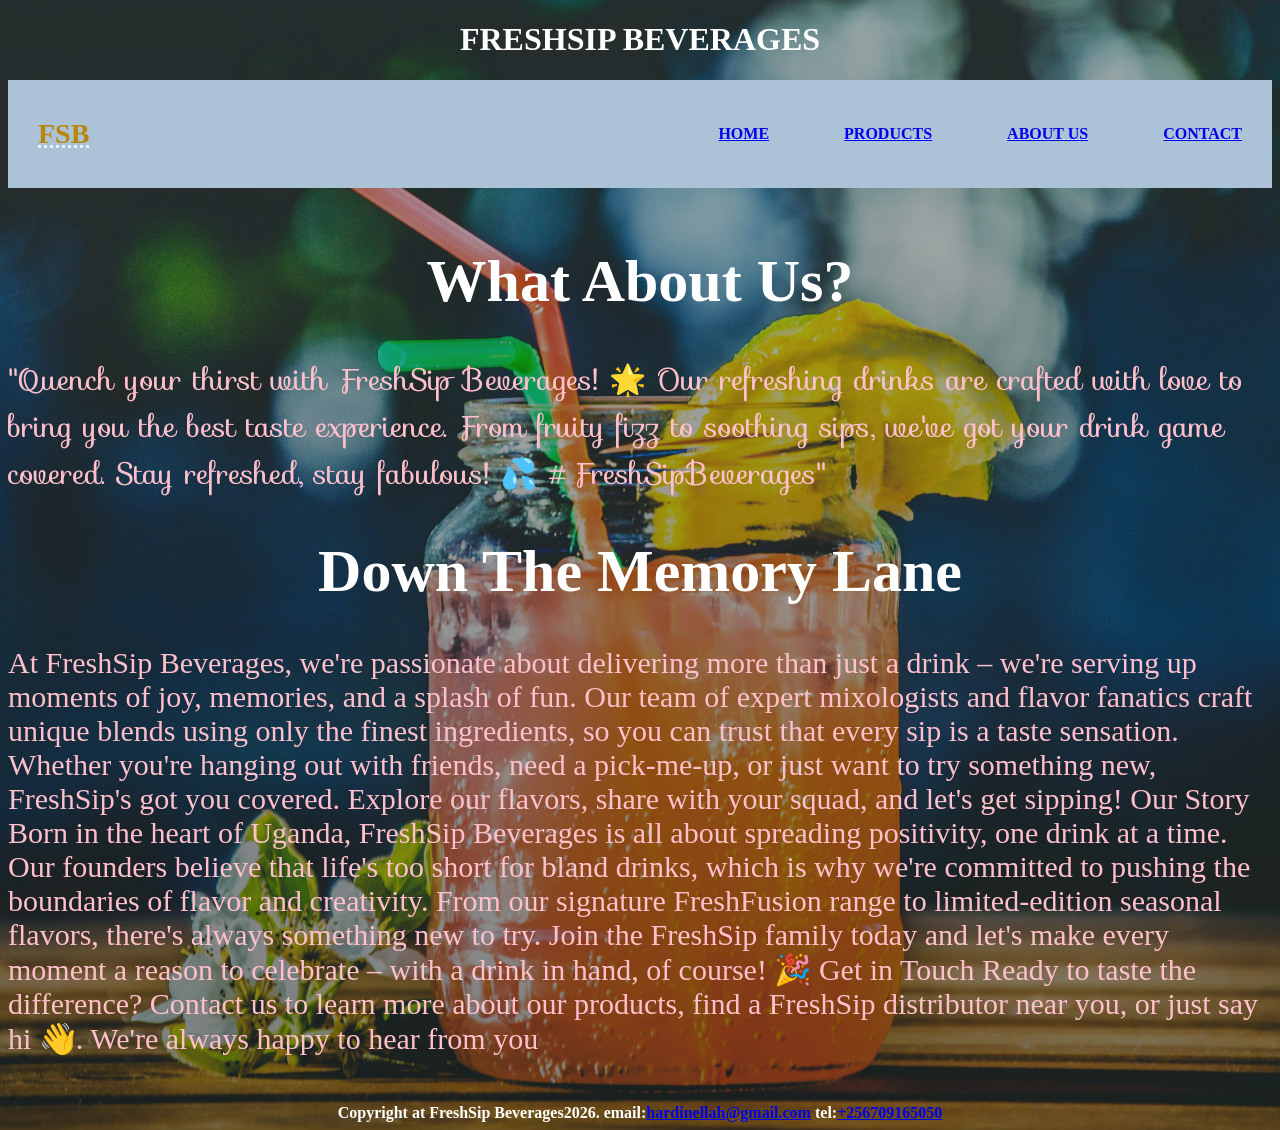
<file: index.html>
<!doctype html>
<html lang="en">
  <head>
    <meta charset="UTF-8" />
    <meta name="viewport" content="width=device-width, initial-scale=1.0" />
    <title>FRESHSIP BEVERAGES</title>
    <link
      rel="stylesheet"
      href="https://fonts.googleapis.com/css?family=Sofia"
    />
    <link rel="stylesheet" href="style.css" />
  </head>
  <body>
    <h1>FRESHSIP BEVERAGES</h1>
    <header>
      <div class="main">
        <div class="navigation">
          <div class="icon">
            <h2 class="logo">FSB</h2>
          </div>
          <div class="menu">
            <ul>
              <li><a href="#">Home</a></li>
              <li><a href="Products.html">Products</a></li>
              <li><a href="about.html">About Us</a></li>
              <li><a href="contact.html">Contact</a></li>
            </ul>
          </div>
        </div>
      </div>
    </header>
    <br />
    <main>
      <h1>What About Us?</h1>
      <p class="special">
        "Quench your thirst with FreshSip Beverages! 🌟 Our refreshing drinks
        are crafted with love to bring you the best taste experience. From
        fruity fizz to soothing sips, we've got your drink game covered. Stay
        refreshed, stay fabulous! 💦 #FreshSipBeverages"
      </p>
      <h1>Down The Memory Lane</h1>
      <p>
        At FreshSip Beverages, we're passionate about delivering more than just
        a drink – we're serving up moments of joy, memories, and a splash of
        fun. Our team of expert mixologists and flavor fanatics craft unique
        blends using only the finest ingredients, so you can trust that every
        sip is a taste sensation. Whether you're hanging out with friends, need
        a pick-me-up, or just want to try something new, FreshSip's got you
        covered. Explore our flavors, share with your squad, and let's get
        sipping! Our Story Born in the heart of Uganda, FreshSip Beverages is
        all about spreading positivity, one drink at a time. Our founders
        believe that life's too short for bland drinks, which is why we're
        committed to pushing the boundaries of flavor and creativity. From our
        signature FreshFusion range to limited-edition seasonal flavors, there's
        always something new to try. Join the FreshSip family today and let's
        make every moment a reason to celebrate – with a drink in hand, of
        course! 🎉 Get in Touch Ready to taste the difference? Contact us to
        learn more about our products, find a FreshSip distributor near you, or
        just say hi 👋. We're always happy to hear from you
      </p>
    </main>
    <br />
    <footer>
      Copyright at FreshSip Beverages2026. email:<a
        href="https://mail.google.com/mail/u/0/#inbox/FMfcgzQfBkSFZLfzzWZSmDqLSlwgKTld?compose=new"
        >hardinellah@gmail.com</a
      >
      tel:<a href="+256709165050">+256709165050</a>
    </footer>
  </body>
</html>
</file>
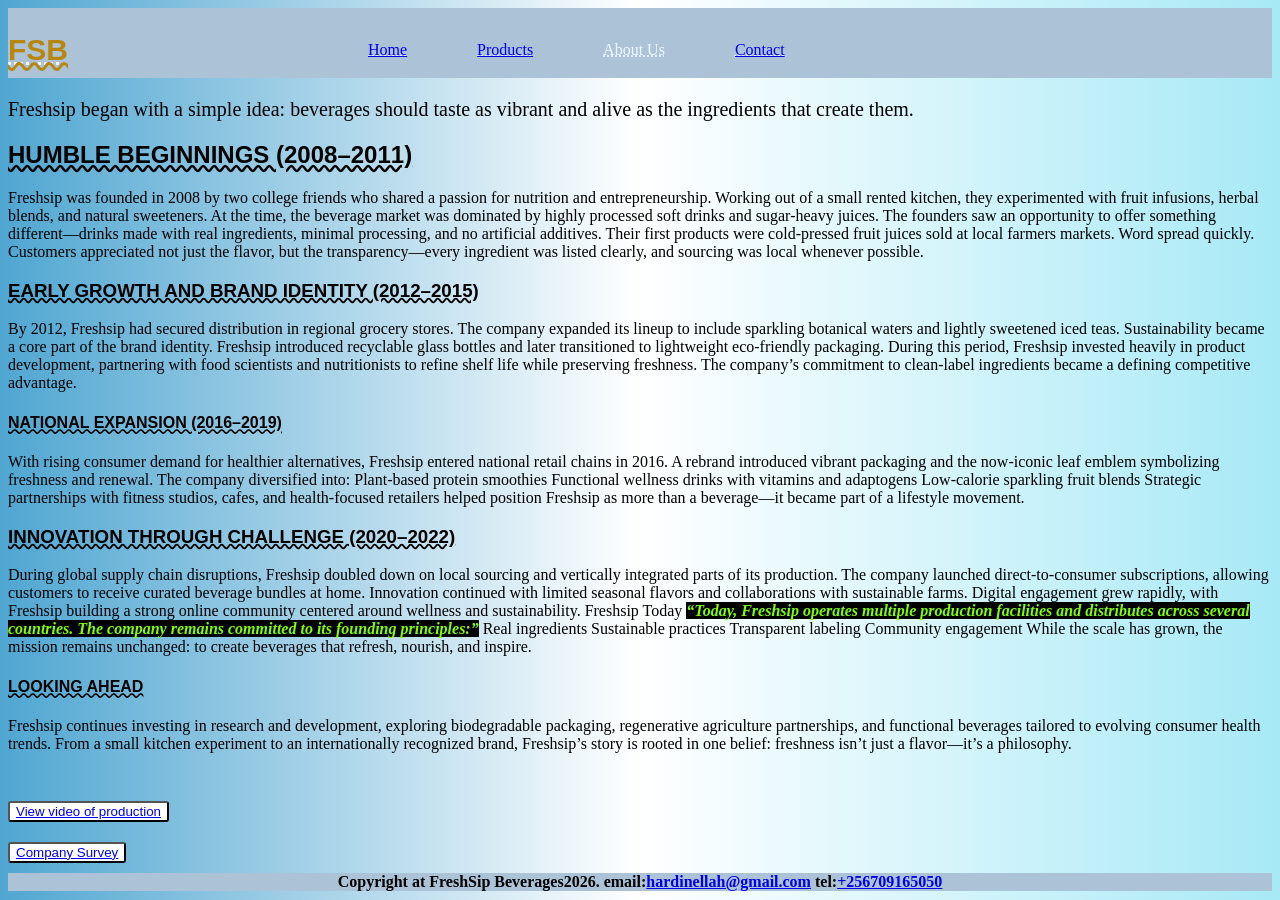
<file: about.html>
<!doctype html>
<html lang="en">
  <head>
    <meta charset="UTF-8" />
    <meta name="viewport" content="width=device-width, initial-scale=1.0" />
    <title>FRESHSIP BEVERAGES</title>
    <link rel="stylesheet" href="style1.css">
  </head>
  <body>
     <header>
           <div class="main">
        <div class="navigation">
          <div class="icon">
            <h2 class="logo">FSB</h2>
          </div>
          <div class="menu">
            <ul>
              <li><a href="index.html">Home</a></li>
              <li><a href="Products.html">Products</a></li>
              <li>About Us</li>
              <li><a href="contact.html">Contact</a></li>
            </ul>
          </div> 
        </div>
      </div>
      </header>
    <div>
      <p>
Freshsip began with a simple idea: beverages should taste as vibrant and alive as the ingredients that create them.

<h2>Humble Beginnings (2008–2011)</h2>

Freshsip was founded in 2008 by two college friends who shared a passion for nutrition and entrepreneurship. Working out of a small rented kitchen, they experimented with fruit infusions, herbal blends, and natural sweeteners. At the time, the beverage market was dominated by highly processed soft drinks and sugar-heavy juices. The founders saw an opportunity to offer something different—drinks made with real ingredients, minimal processing, and no artificial additives.

Their first products were cold-pressed fruit juices sold at local farmers markets. Word spread quickly. Customers appreciated not just the flavor, but the transparency—every ingredient was listed clearly, and sourcing was local whenever possible.

<h3>Early Growth and Brand Identity (2012–2015)</h3>

By 2012, Freshsip had secured distribution in regional grocery stores. The company expanded its lineup to include sparkling botanical waters and lightly sweetened iced teas. Sustainability became a core part of the brand identity. Freshsip introduced recyclable glass bottles and later transitioned to lightweight eco-friendly packaging.

During this period, Freshsip invested heavily in product development, partnering with food scientists and nutritionists to refine shelf life while preserving freshness. The company’s commitment to clean-label ingredients became a defining competitive advantage.

<h4>National Expansion (2016–2019)</h4>

With rising consumer demand for healthier alternatives, Freshsip entered national retail chains in 2016. A rebrand introduced vibrant packaging and the now-iconic leaf emblem symbolizing freshness and renewal.

The company diversified into:

Plant-based protein smoothies

Functional wellness drinks with vitamins and adaptogens

Low-calorie sparkling fruit blends

Strategic partnerships with fitness studios, cafes, and health-focused retailers helped position Freshsip as more than a beverage—it became part of a lifestyle movement.

<h3>Innovation Through Challenge (2020–2022)</h3>

During global supply chain disruptions, Freshsip doubled down on local sourcing and vertically integrated parts of its production. The company launched direct-to-consumer subscriptions, allowing customers to receive curated beverage bundles at home.

Innovation continued with limited seasonal flavors and collaborations with sustainable farms. Digital engagement grew rapidly, with Freshsip building a strong online community centered around wellness and sustainability.

Freshsip Today

<q title="Founder" class="quote">Today, Freshsip operates multiple production facilities and distributes across several countries. The company remains committed to its founding principles:</q>

Real ingredients

Sustainable practices

Transparent labeling

Community engagement

While the scale has grown, the mission remains unchanged: to create beverages that refresh, nourish, and inspire.

<h4>Looking Ahead</h4>

Freshsip continues investing in research and development, exploring biodegradable packaging, regenerative agriculture partnerships, and functional beverages tailored to evolving consumer health trends.

From a small kitchen experiment to an internationally recognized brand, Freshsip’s story is rooted in one belief: freshness isn’t just a flavor—it’s a philosophy.</p>
      
    </div>
    <br>
    <div>
        <button><a href="orange juice factory(360P).mp4">View video of production</a></button>
        <br>
        <button><a href="survey.html">Company Survey</a></button>
    </div>
      <footer>
        Copyright at FreshSip Beverages2026.
         email:<a href="https://mail.google.com/mail/u/0/#inbox/FMfcgzQfBkSFZLfzzWZSmDqLSlwgKTld?compose=new">hardinellah@gmail.com</a>
        tel:<a href="+256709165050">+256709165050</a>
    </footer>
  </body>
</html>
</file>
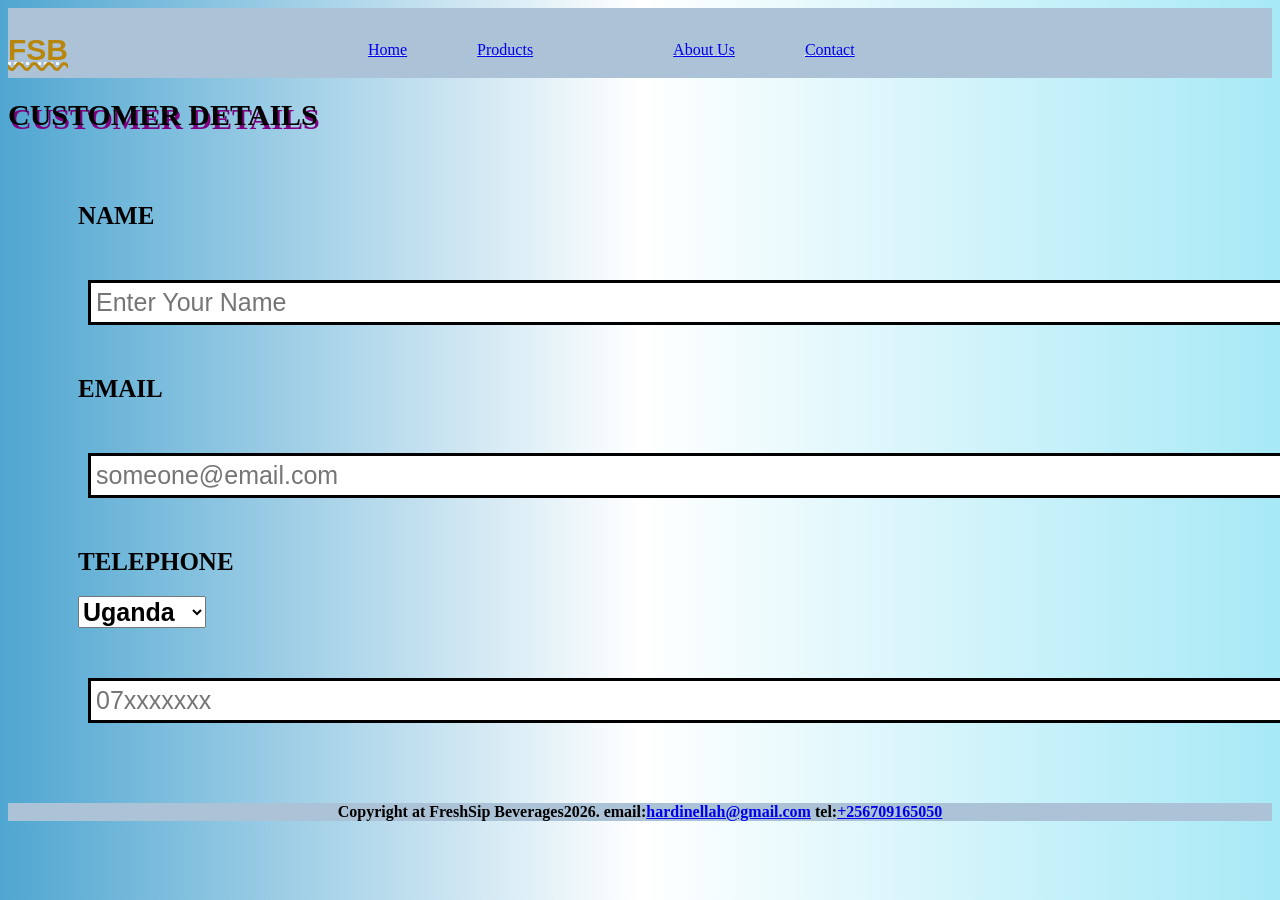
<file: contact.html>
<!doctype html>
<html lang="en">
  <head>
    <meta charset="UTF-8" />
    <meta name="viewport" content="width=device-width, initial-scale=1.0" />
    <title>FRESHSIP BEVERAGES</title>
    <link rel="stylesheet" href="style1.css" />
  </head>
  <body>
       <header>
           <div class="main">
           <div class="navigation">
           <div class="icon">
            <h2 class="logo">FSB</h2>
          </div>
          <div class="menu">
            <ul>
              <li><a href="index.html">Home</a></li>
              <li><a href="Products.html">Products</a></li>
              <li></li><a href="about.html">About Us</a></li>
              <li><a href="#">Contact</a></li>
            </ul>
           </div> 
          </div>
         </div>
    </header>
    <h1>CUSTOMER DETAILS</h1>
    <div>
      <form>
        <label for="name">NAME</label>
        <input id="name" type="text" placeholder="Enter Your Name" required />
        <label for="email">EMAIL</label>
        <input
          id="email"
          type="email"
          placeholder="someone@email.com"
          required
        />
        <label for="telephone">TELEPHONE</label>
        <select id="country-code required">
          <option value="+256">Uganda</option>
          <option value="+255">Tanzania</option>
          <option value="+254">Kenya</option>
        </select>
        <input
          id="telephone"
          type="tel"
          maxlength="10"
          pattern="[0-9]{10}"
          placeholder="07xxxxxxx"
          required
        />
      </form>
    </div>
    <footer>
        Copyright at FreshSip Beverages2026.
        email:<a href="https://mail.google.com/mail/u/0/#inbox/FMfcgzQfBkSFZLfzzWZSmDqLSlwgKTld?compose=new">hardinellah@gmail.com</a>
        tel:<a href="+256709165050">+256709165050</a>
    </footer>
  </body>
</html>
</file>
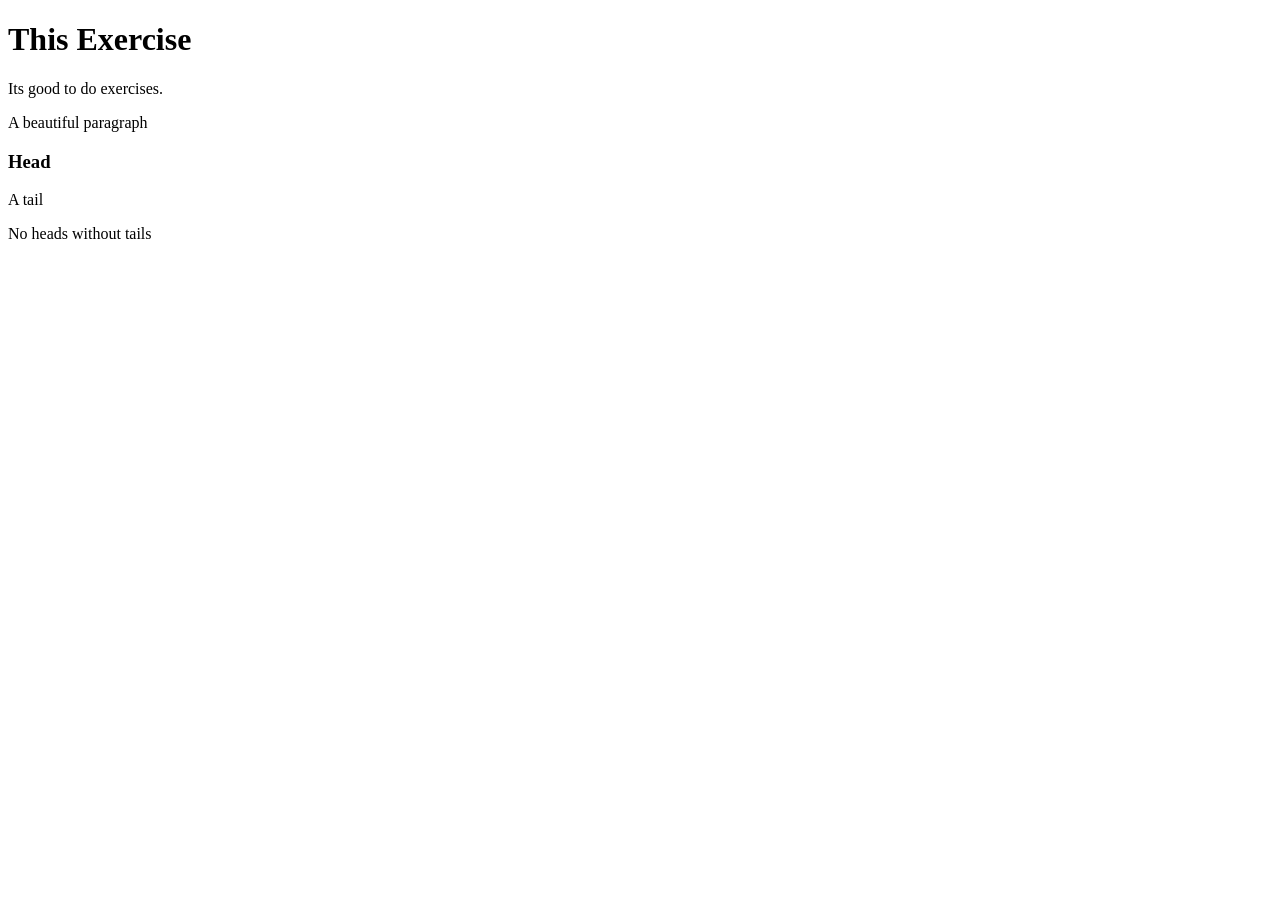
<file: exercise.html>
<!DOCTYPE html>
<html lang="en">
<head>
    <meta charset="UTF-8">
    <meta name="viewport" content="width=device-width, initial-scale=1.0">
    <title>Document</title>
</head>
<body>
    <h1>This Exercise</h1>
    <p>Its good to do exercises.</p>
    <p>A beautiful paragraph</p>
    <h3>Head</h3>
    <p>A tail</p>
    <p>No heads without tails </p>
</body>
</html>
</file>
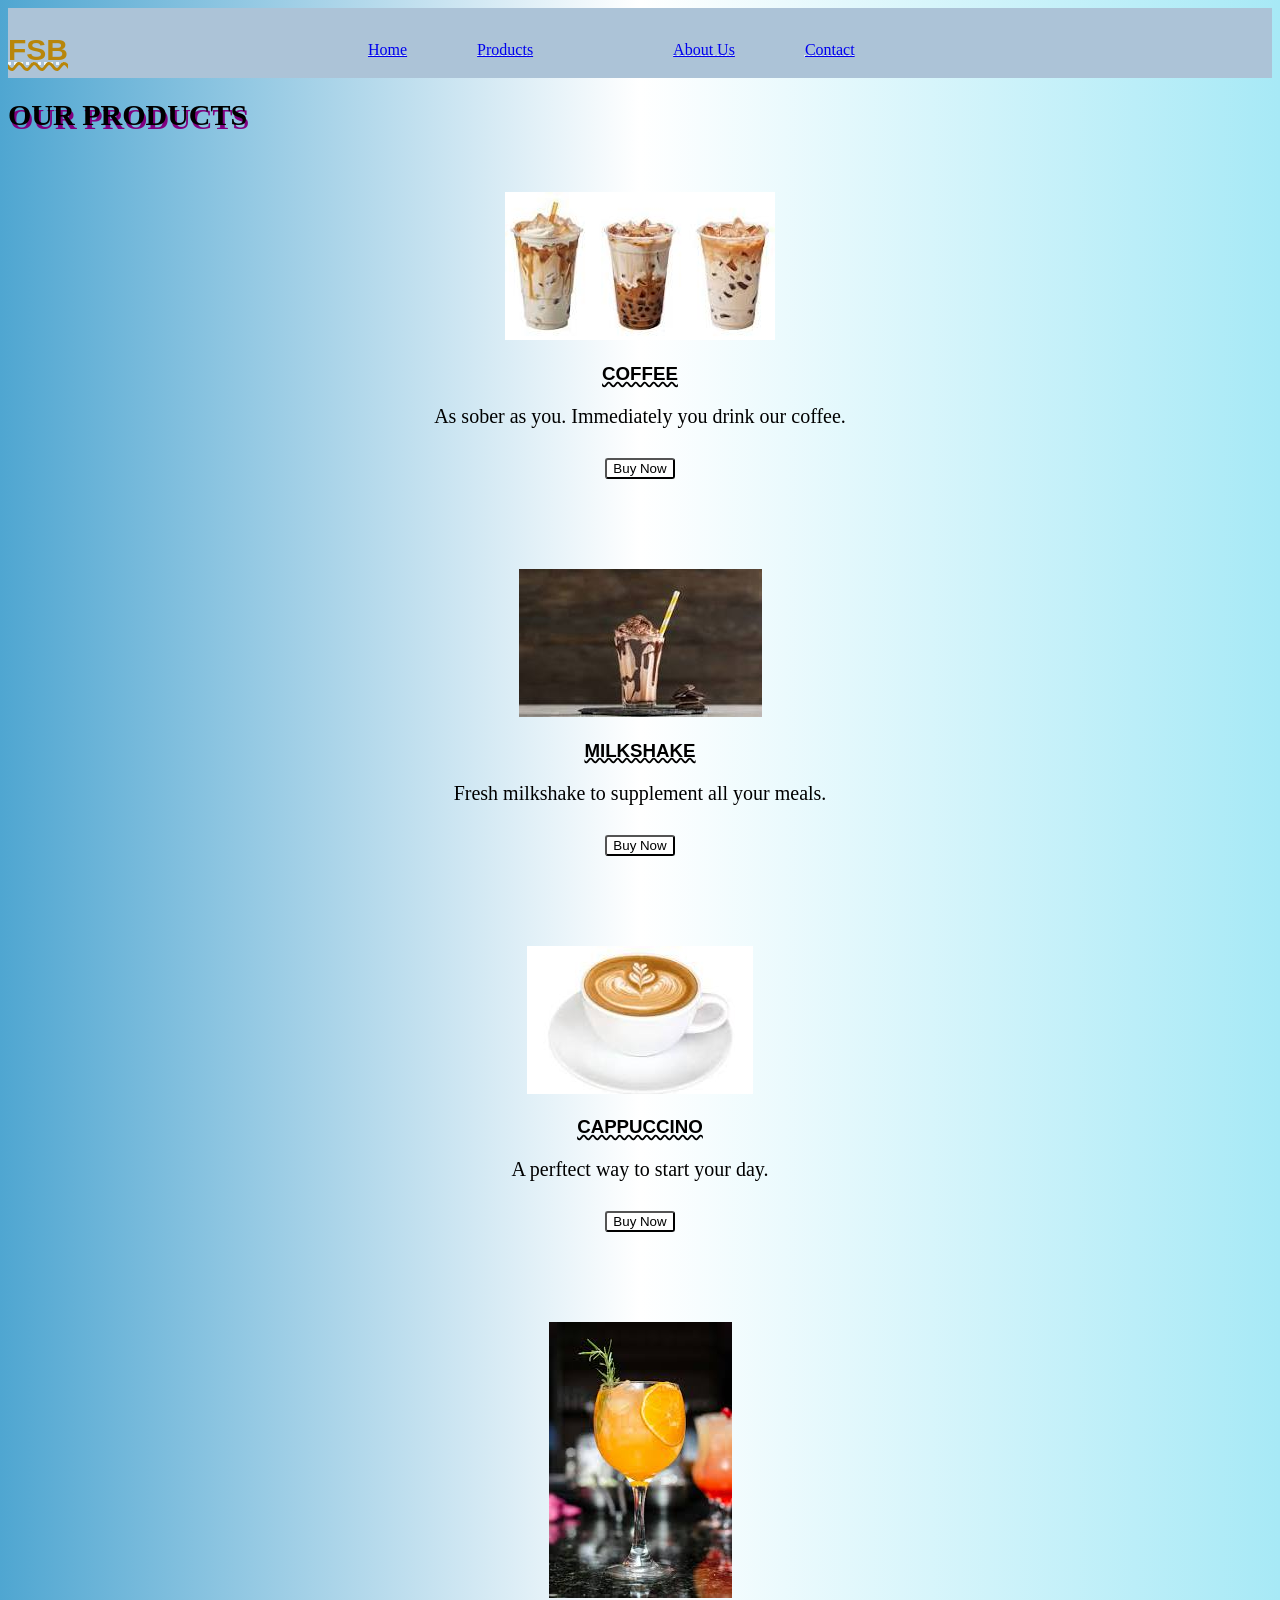
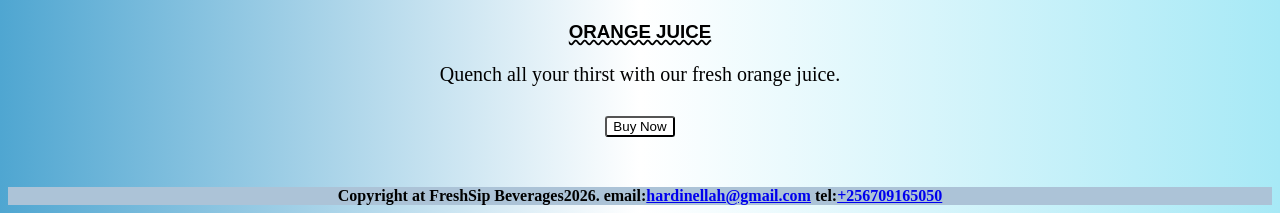
<file: Products.html>
<!DOCTYPE html>
<html lang="en">
<head>
    <meta charset="UTF-8">
    <meta name="viewport" content="width=device-width, initial-scale=1.0">
    <title>FRESHSIP BEVERAGES</title>
    <link rel="stylesheet" href="style1.css">
</head>
<body>
    <header>
           <div class="main">
        <div class="navigation">
          <div class="icon">
            <h2 class="logo">FSB</h2>
          </div>
          <div class="menu">
            <ul>
              <li><a href="index.html">Home</a></li>
              <li><a href="#">Products</a></li>
              <li></li><a href="about.html">About Us</a></li>
              <li><a href="contact.html">Contact</a></li>
            </ul>
          </div> 
        </div>
      </div>
    </header>
    <div>
        <h1>Our Products</h1>
    <div class="product">
        <img src="coffee.jpeg">
        <h3>Coffee</h3>
        <p>As sober as you. Immediately you drink our coffee.</p>
        <button>Buy Now</button>
    </div>
    <div class="product">
        <img src="milkshake.jpeg">
        <h3>Milkshake</h3>
        <p>Fresh milkshake to supplement all your meals.</p>
        <button>Buy Now</button>
    </div>
    <div class="product">
        <img src="cappuccino.jpeg">
        <h3>Cappuccino</h3>
        <p>A perftect way to start your day.</p>
        <button>Buy Now</button>
    </div>
    <div class="product">
        <img src="orange.jpeg">
        <h3>Orange Juice</h3>
        <p>Quench all your thirst with our fresh orange juice.</p>
        <button>Buy Now</button>
    </div>
    </div>
    <footer>
        Copyright at FreshSip Beverages2026.
         email:<a href="https://mail.google.com/mail/u/0/#inbox/FMfcgzQfBkSFZLfzzWZSmDqLSlwgKTld?compose=new">hardinellah@gmail.com</a>
        tel:<a href="+256709165050">+256709165050</a>
    </footer>
</body>
</html>
</file>
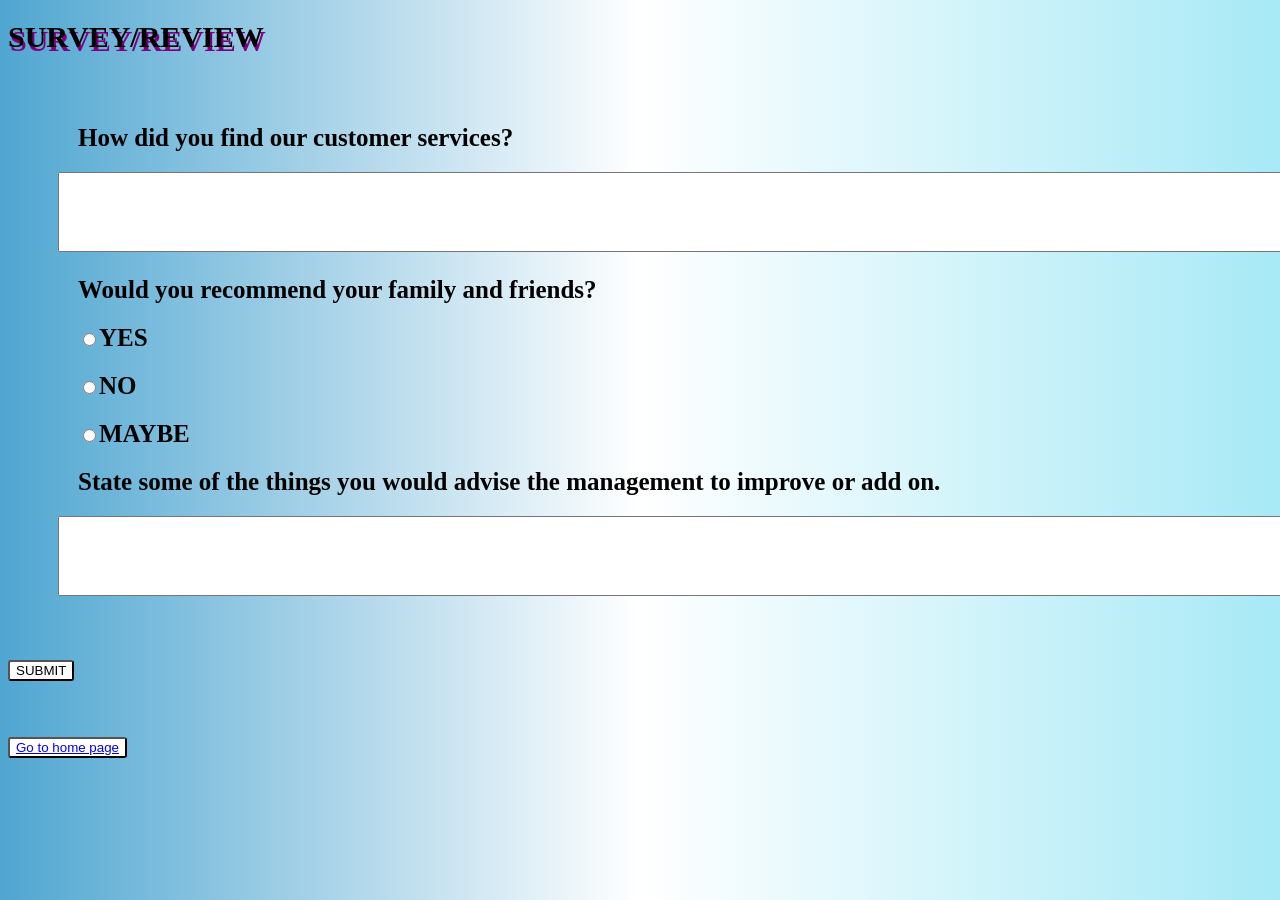
<file: survey.html>
<!DOCTYPE html>
<html lang="en">
<head>
    <meta charset="UTF-8">
    <meta name="viewport" content="width=device-width, initial-scale=1.0">
    <title>FRESHSIP BEVERAGES</title>
    <link rel="stylesheet" href="style1.css">
</head>
<body>
    <h1>SURVEY/REVIEW</h1>
    <div>
        <form>
            <label for="customerservice">How did you find our customer services?</label>
            <textarea id="message"></textarea>
            <label>Would you recommend your family and friends?</label>
            <label><input type="radio" name="opinion" value="yes"/>YES</label>
            <label><input type="radio" name="opinion" value="no"/>NO</label>
            <label><input type="radio" name="opinion" value="maybe"/>MAYBE</label>
            <label for="opinion">State some of the things you would advise the management to improve or add on.</label>
            <textarea id="opinion"></textarea>
        </form>
        <button type="submit">SUBMIT</button>
    </div>
    <br><br>
    <button><a href="index.html">Go to home page</a></button>
</body>
</html>
</file>
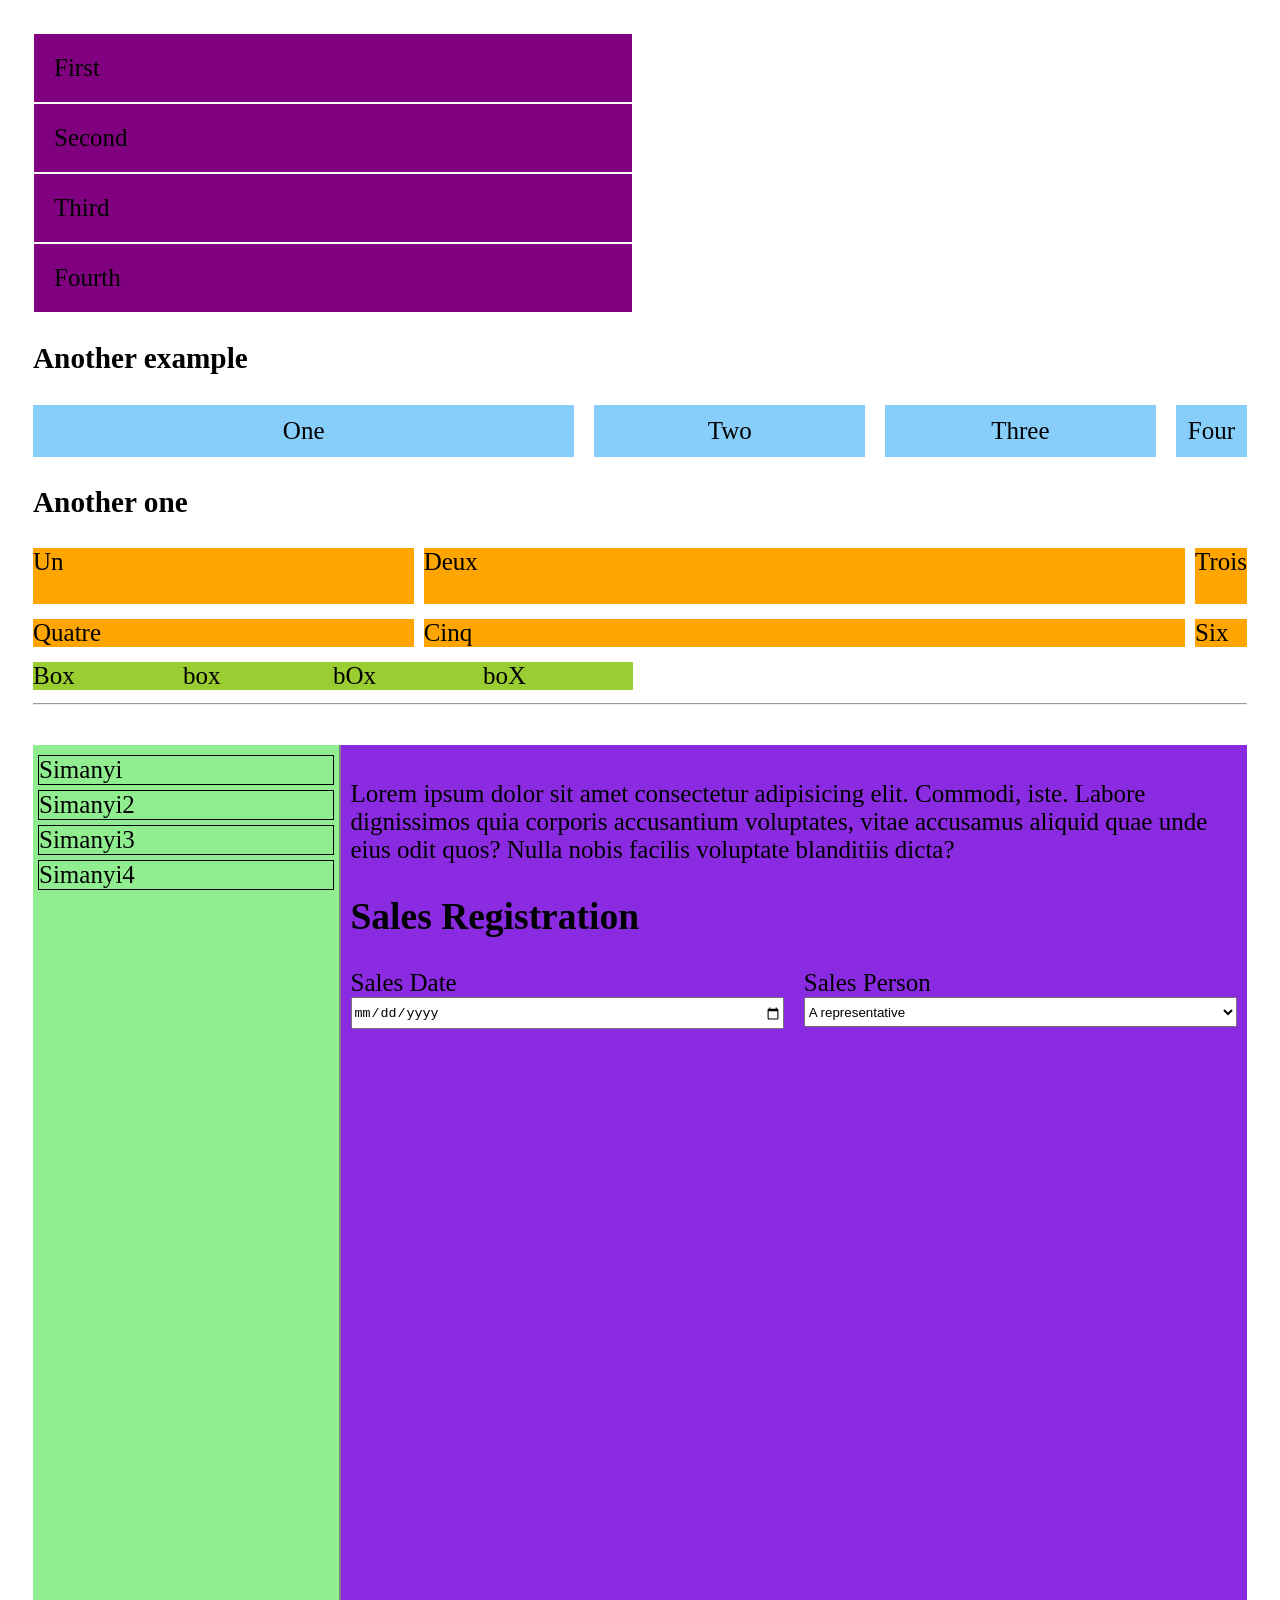
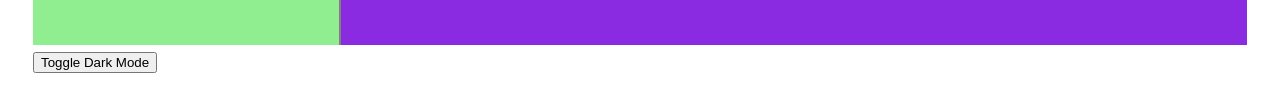
<file: .vscode/grid.html>
<!doctype html>
<html lang="en">
  <head>
    <meta charset="UTF-8" />
    <meta name="viewport" content="width=device-width, initial-scale=1.0" />
    <title>Grid</title>
    <link rel="stylesheet" href="./grid.css" />
  </head>
  <body>
    <div class="grid-container">
      <div class="box">First</div>
      <div class="box">Second</div>
      <div class="box">Third</div>
      <div class="box">Fourth</div>
    </div>
    <h3>Another example</h3>
    <div class="grid-containers">
      <div class="box1">One</div>
      <div class="box1">Two</div>
      <div class="box1">Three</div>
      <div class="box1">Four</div>
    </div>
    <!-- next -->
    <h3>Another one</h3>
    <div class="grid-containerss">
      <div class="box2">Un</div>
      <div class="box2">Deux</div>
      <div class="box2">Trois</div>
      <div class="box2">Quatre</div>
      <div class="box2">Cinq</div>
      <div class="box2">Six</div>
    </div>

    <!-- next -->
    <div class="flex-container">
      <div class="box3">Box</div>
      <div class="box3">box</div>
      <div class="box3">bOx</div>
      <div class="box3">boX</div>
    </div>
    <hr />
    <br />

    <!-- week two sales registration -->
    <main>
      <div class="sales-container">
        <div class="sidebar">
          <div><a href="index3.html">Simanyi</a></div>
          <div><a href="../exercise.html">Simanyi2</a></div>
          <div><a href="../Products.html">Simanyi3</a></div>
          <div><a href="../index.html">Simanyi4</a></div>
        </div>
        <div class="content">
          <p>
            Lorem ipsum dolor sit amet consectetur adipisicing elit. Commodi,
            iste. Labore dignissimos quia corporis accusantium voluptates, vitae
            accusamus aliquid quae unde eius odit quos? Nulla nobis facilis
            voluptate blanditiis dicta?
          </p>
          <form action="" method="get">
            <!-- section one -->
            <section>
              <h1>Sales Registration</h1>
              <div class="inputcontainer">
                <div class="inputsection">
                  <label for="salesdate">Sales Date</label>
                  <input type="date" id="salesdate" />
                </div>
                <div class="inputsection">
                  <label for="salesperson">Sales Person</label>
                  <select name="salespeople" id="salesperson">
                    <option value="">A representative</option>
                    <option value="1">Anitah Grace</option>
                    <option value="2">Majorie Said</option>
                  </select>
                </div>
              </div>
            </section>
          </form>
        </div>
      </div>
    </main>
    <button
      onclick="myFunction()">Toggle Dark Mode</button>
    </button>
    <script>
      function myFunction() {
   var element = document.body;
      element.classList.toggle("dark-mode");}
    </script>
  </body>
</html>
</file>
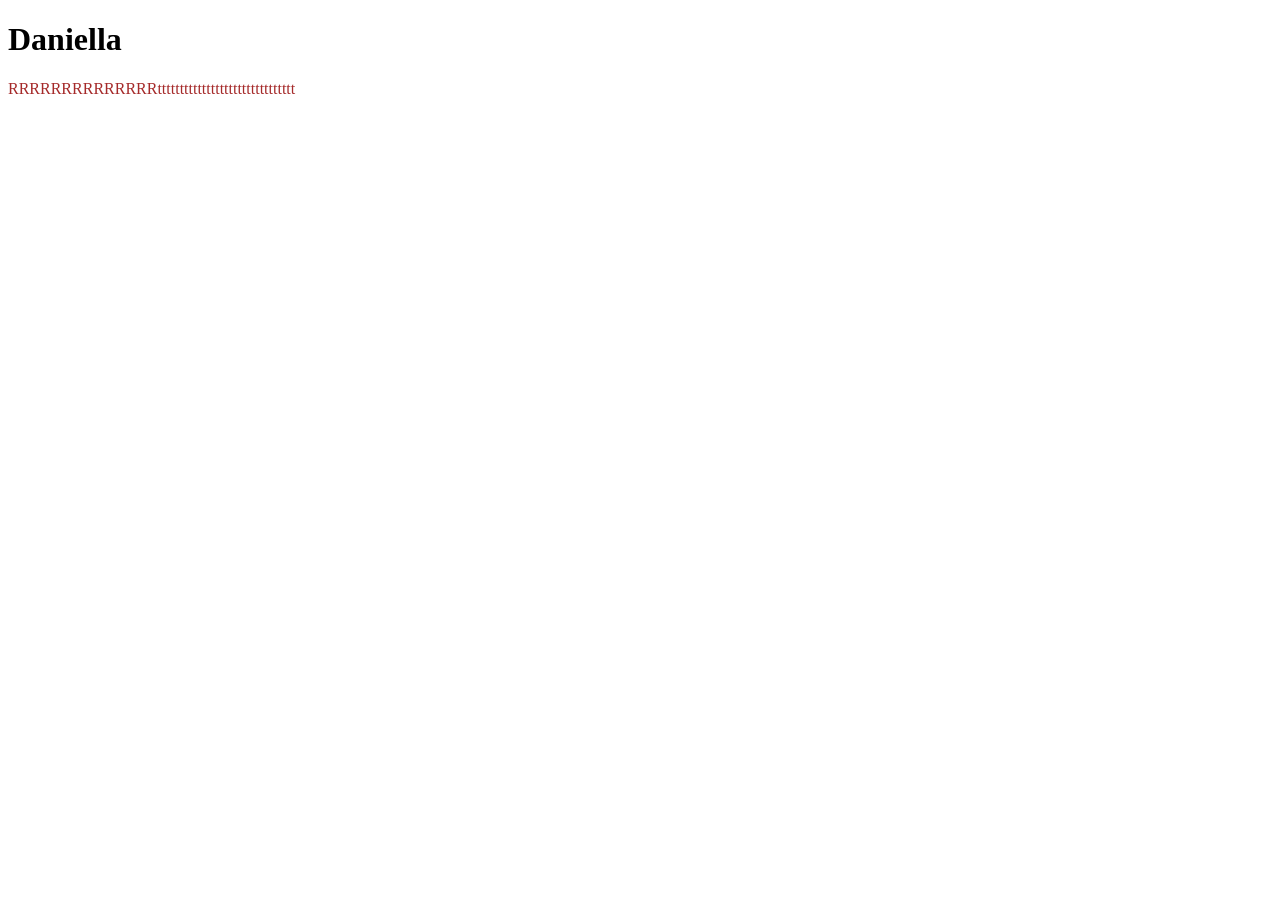
<file: .vscode/index3.html>
<!DOCTYPE html>
<html lang="en">
<head>
    <meta charset="UTF-8">
    <meta name="viewport" content="width=device-width, initial-scale=1.0">
    <title>Document</title>
</head>
<body>
    <h1>Daniella</h1>
    <p style="color:brown">RRRRRRRRRRRRRRttttttttttttttttttttttttttttttt</p>
</body>
</html>
</file>
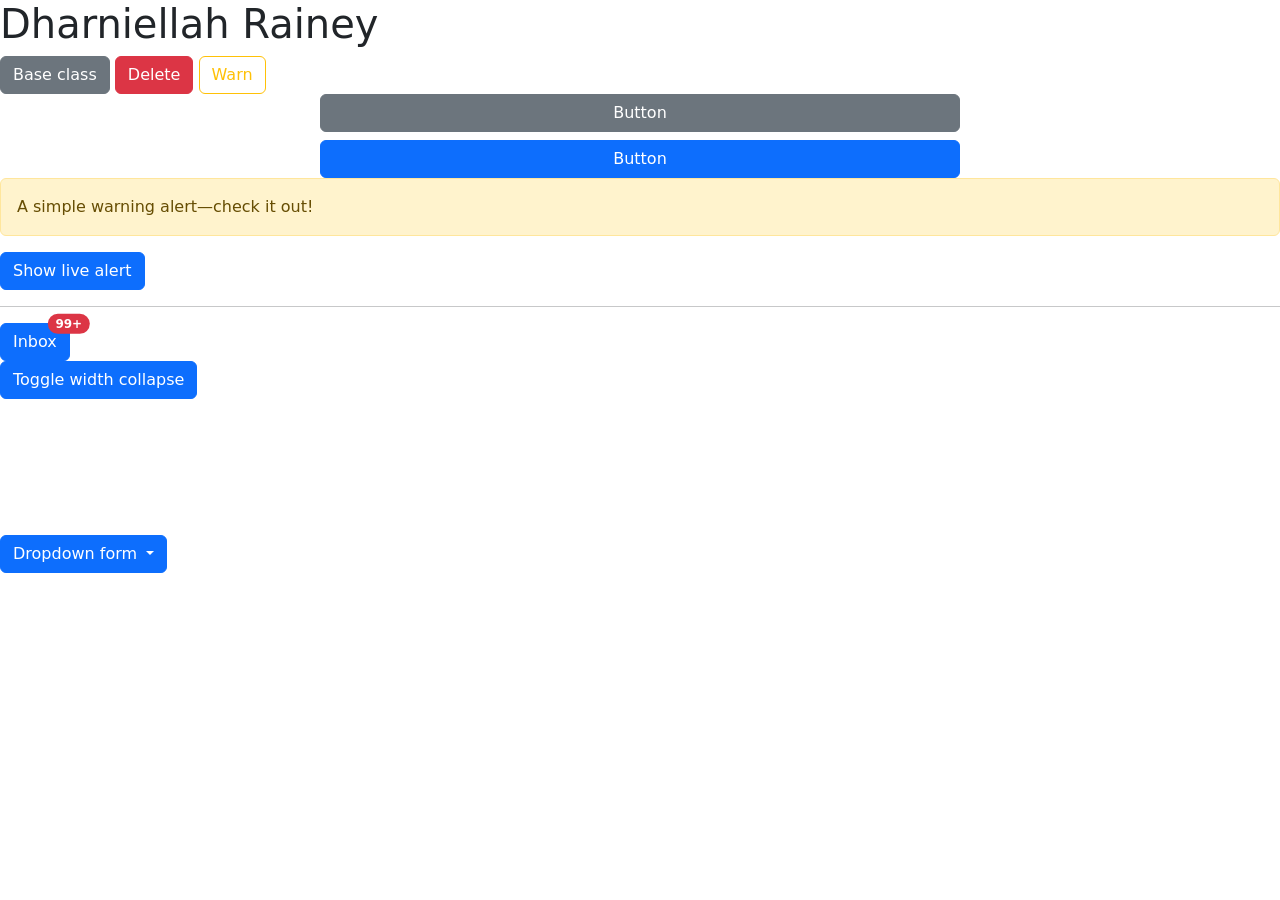
<file: .vscode/indexx.html>
<!doctype html>
<html lang="en">
  <head>
    <meta charset="UTF-8" />
    <meta name="viewport" content="width=device-width, initial-scale=1.0" />
    <title>Bootstrap</title>
    <link
      href="https://cdn.jsdelivr.net/npm/bootstrap@5.3.8/dist/css/bootstrap.min.css"
      rel="stylesheet"
      integrity="sha384-sRIl4kxILFvY47J16cr9ZwB07vP4J8+LH7qKQnuqkuIAvNWLzeN8tE5YBujZqJLB"
      crossorigin="anonymous"
    />
  </head>
  <body>
    <h1>Dharniellah Rainey</h1>
    <button type="button" class="btn btn-secondary">Base class</button>
    <button type="button" class="btn btn-danger">Delete</button>
    <button type="button" class="btn btn-outline-warning">Warn</button>
    <div class="d-grid gap-2 col-6 mx-auto">
      <button class="btn btn-secondary" type="button">Button</button>
      <button class="btn btn-primary" type="button">Button</button>
    </div>
    <div class="alert alert-warning" role="alert">
      A simple warning alert—check it out!
    </div>
    <!-- alerts -->
    <div id="liveAlertPlaceholder"></div>
    <button type="button" class="btn btn-primary" id="liveAlertBtn">
      Show live alert
    </button>
    <hr />
    <!-- badges -->
    <button type="button" class="btn btn-primary position-relative">
      Inbox
      <span
        class="position-absolute top-0 start-100 translate-middle badge rounded-pill bg-danger"
      >
        99+
        <span class="visually-hidden">unread messages</span>
      </span>
    </button>

    <!-- toggle button -->
    <p>
      <button
        class="btn btn-primary"
        type="button"
        data-bs-toggle="collapse"
        data-bs-target="#collapseWidthExample"
        aria-expanded="false"
        aria-controls="collapseWidthExample"
      >
        Toggle width collapse
      </button>
    </p>
    <div style="min-height: 120px">
      <div class="collapse collapse-horizontal" id="collapseWidthExample">
        <div class="card card-body" style="width: 300px">This is mwaah.</div>
      </div>
    </div>

    <!-- dropdown form -->
    <div class="dropdown">
      <button
        type="button"
        class="btn btn-primary dropdown-toggle"
        data-bs-toggle="dropdown"
        aria-expanded="false"
        data-bs-auto-close="outside"
      >
        Dropdown form
      </button>
      <form class="dropdown-menu p-4">
        <div class="mb-3">
          <label for="exampleDropdownFormEmail2" class="form-label"
            >Email address</label
          >
          <input
            type="email"
            class="form-control"
            id="exampleDropdownFormEmail2"
            placeholder="email@example.com"
          />
        </div>
        <div class="mb-3">
          <label for="exampleDropdownFormPassword2" class="form-label"
            >Password</label
          >
          <input
            type="password"
            class="form-control"
            id="exampleDropdownFormPassword2"
            placeholder="Password"
          />
        </div>
        <div class="mb-3">
          <div class="form-check">
            <input
              type="checkbox"
              class="form-check-input"
              id="dropdownCheck2"
            />
            <label class="form-check-label" for="dropdownCheck2">
              Remember me
            </label>
          </div>
        </div>
        <button type="submit" class="btn btn-primary">Sign in</button>
      </form>
    </div>

    <!-- javascript for live alert -->
    <script>
      const alertPlaceholder = document.getElementById("liveAlertPlaceholder");
      const appendAlert = (message, type) => {
        const wrapper = document.createElement("div");
        wrapper.innerHTML = [
          `<div class="alert alert-${type} alert-dismissible" role="alert">`,
          `   <div>${message}</div>`,
          '   <button type="button" class="btn-close" data-bs-dismiss="alert" aria-label="Close"></button>',
          "</div>",
        ].join("");

        alertPlaceholder.append(wrapper);
      };

      const alertTrigger = document.getElementById("liveAlertBtn");
      if (alertTrigger) {
        alertTrigger.addEventListener("click", () => {
          appendAlert("Oops! Guess we not on the same page. Go read.");
        });
      }
    </script>

    <script
      src="https://cdn.jsdelivr.net/npm/@popperjs/core@2.11.8/dist/umd/popper.min.js"
      integrity="sha384-I7E8VVD/ismYTF4hNIPjVp/Zjvgyol6VFvRkX/vR+Vc4jQkC+hVqc2pM8ODewa9r"
      crossorigin="anonymous"
    ></script>
    <script
      src="https://cdn.jsdelivr.net/npm/bootstrap@5.3.8/dist/js/bootstrap.min.js"
      integrity="sha384-G/EV+4j2dNv+tEPo3++6LCgdCROaejBqfUeNjuKAiuXbjrxilcCdDz6ZAVfHWe1Y"
      crossorigin="anonymous"
    ></script>
  </body>
</html>
</file>
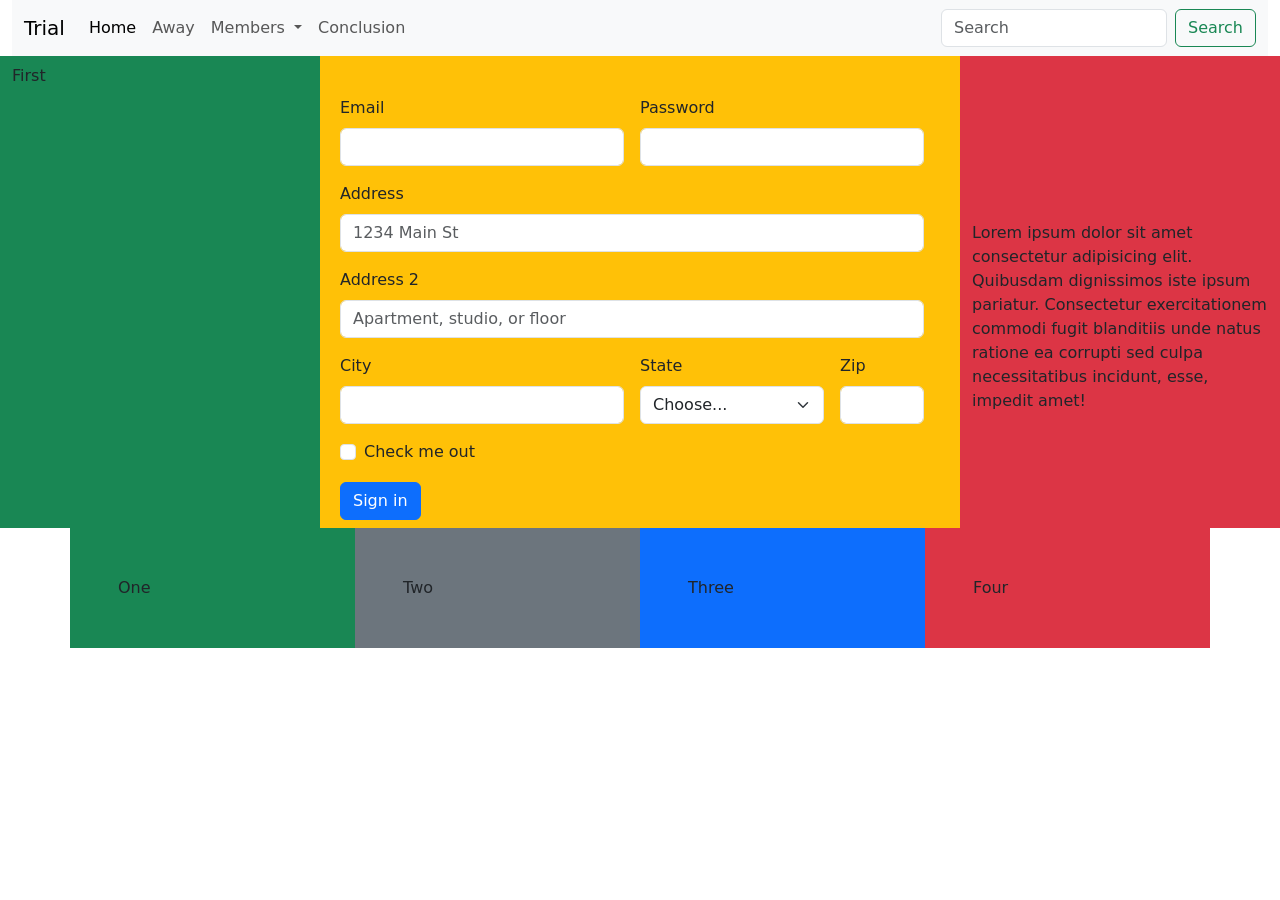
<file: .vscode/new.html>
<!doctype html>
<html lang="en">
  <head>
    <meta charset="UTF-8" />
    <meta name="viewport" content="width=device-width, initial-scale=1.0" />
    <title>Grid</title>
    <!-- <link rel="stylesheet" href="./grid.css" /> -->
    <link
      href="https://cdn.jsdelivr.net/npm/bootstrap@5.3.8/dist/css/bootstrap.min.css"
      rel="stylesheet"
      integrity="sha384-sRIl4kxILFvY47J16cr9ZwB07vP4J8+LH7qKQnuqkuIAvNWLzeN8tE5YBujZqJLB"
      crossorigin="anonymous"
    />
  </head>
  <body>
    <div class="container-fluid">
      <!-- navbar -->
      <nav class="navbar navbar-expand-lg bg-body-tertiary">
        <div class="container-fluid">
          <a class="navbar-brand" href="#">Trial</a>
          <button
            class="navbar-toggler"
            type="button"
            data-bs-toggle="collapse"
            data-bs-target="#navbarSupportedContent"
            aria-controls="navbarSupportedContent"
            aria-expanded="false"
            aria-label="Toggle navigation"
          >
            <span class="navbar-toggler-icon"></span>
          </button>
          <div class="collapse navbar-collapse" id="navbarSupportedContent">
            <ul class="navbar-nav me-auto mb-2 mb-lg-0">
              <li class="nav-item">
                <a class="nav-link active" aria-current="page" href="#">Home</a>
              </li>
              <li class="nav-item">
                <a class="nav-link" href="#">Away</a>
              </li>
              <li class="nav-item dropdown">
                <a
                  class="nav-link dropdown-toggle"
                  href="#"
                  role="button"
                  data-bs-toggle="dropdown"
                  aria-expanded="false"
                >
                  Members
                </a>
                <ul class="dropdown-menu">
                  <li><a class="dropdown-item" href="#">Action</a></li>
                  <li><a class="dropdown-item" href="#">Another action</a></li>
                  <li><hr class="dropdown-divider" /></li>
                  <li>
                    <a class="dropdown-item" href="#">Something else here</a>
                  </li>
                </ul>
              </li>
              <li class="nav-item">
                <a class="nav-link">Conclusion</a>
              </li>
            </ul>
            <form class="d-flex" role="search">
              <input
                class="form-control me-2"
                type="search"
                placeholder="Search"
                aria-label="Search"
              />
              <button class="btn btn-outline-success" type="submit">
                Search
              </button>
            </form>
          </div>
        </div>
      </nav>
      <div class="row">
        <div class="col-3 bg-success py-2">First</div>
        <div class="col-6 bg-warning py-2">
          <div class="container">
            <div class="row">
              <!-- <div class="col p-2 bg-success">
                        <div class="container">
                            <div class="row">
                                <div class="col p-1 bg-light"></div>
                                <div class="col p-1 bg-black"></div>
                                <div class="col p-1 bg-primary"></div>
                                <div class="col p-1 bg-secondary"></div>
                            </div>
                        </div>
                    </div> -->
              <!-- <div class="col p-2 bg-light"></div>
                    <div class="col p-2 bg-danger"></div>
                    <div class="col p-2 bg-primary"></div>
                    <div class="col p-2 bg-light"></div>
                    <div class="col p-2 bg-secondary"></div>
                    <div class="col p-2 bg-success"></div>
                    <div class="col p-2 bg-danger"></div>
                    <div class="col p-2 bg-dark"></div>
                    <div class="col p-2 bg-secondary"></div>
                    <div class="col p-2 bg-primary"></div> -->
              <!-- <div class="col p-2 bg-dark"></div> -->
              <form class="row g-3">
                <div class="col-md-6">
                  <label for="inputEmail4" class="form-label">Email</label>
                  <input type="email" class="form-control" id="inputEmail4" />
                </div>
                <div class="col-md-6">
                  <label for="inputPassword4" class="form-label"
                    >Password</label
                  >
                  <input
                    type="password"
                    class="form-control"
                    id="inputPassword4"
                  />
                </div>
                <div class="col-12">
                  <label for="inputAddress" class="form-label">Address</label>
                  <input
                    type="text"
                    class="form-control"
                    id="inputAddress"
                    placeholder="1234 Main St"
                  />
                </div>
                <div class="col-12">
                  <label for="inputAddress2" class="form-label"
                    >Address 2</label
                  >
                  <input
                    type="text"
                    class="form-control"
                    id="inputAddress2"
                    placeholder="Apartment, studio, or floor"
                  />
                </div>
                <div class="col-md-6">
                  <label for="inputCity" class="form-label">City</label>
                  <input type="text" class="form-control" id="inputCity" />
                </div>
                <div class="col-md-4">
                  <label for="inputState" class="form-label">State</label>
                  <select id="inputState" class="form-select">
                    <option selected>Choose...</option>
                    <option>...</option>
                  </select>
                </div>
                <div class="col-md-2">
                  <label for="inputZip" class="form-label">Zip</label>
                  <input type="text" class="form-control" id="inputZip" />
                </div>
                <div class="col-12">
                  <div class="form-check">
                    <input
                      class="form-check-input"
                      type="checkbox"
                      id="gridCheck"
                    />
                    <label class="form-check-label" for="gridCheck">
                      Check me out
                    </label>
                  </div>
                </div>
                <div class="col-12">
                  <button type="submit" class="btn btn-primary">Sign in</button>
                </div>
              </form>
            </div>
             
          </div>
        </div>
            <div class="col-3 bg-danger py-2">
                <video src="https://www.pinterest.com/pin/353462270778244782/" class="object-fit-contain" autoplay></video>
                Lorem ipsum dolor sit amet consectetur adipisicing elit. Quibusdam dignissimos iste ipsum pariatur. Consectetur exercitationem commodi fugit blanditiis unde natus ratione ea corrupti sed culpa necessitatibus incidunt, esse, impedit amet!
            </div>
      </div>

      
    </div>

    <div class="container-lg bg-danger">
      <div class="row">
        <div class="col-3 bg-success p-5">One</div>
        <div class="col-3 bg-secondary p-5">Two</div>
        <div class="col-3 bg-primary p-5">Three</div>
        <div class="col-3 bg-danger p-5">Four</div>
      </div>
    </div>
    <script
      src="https://cdn.jsdelivr.net/npm/@popperjs/core@2.11.8/dist/umd/popper.min.js"
      integrity="sha384-I7E8VVD/ismYTF4hNIPjVp/Zjvgyol6VFvRkX/vR+Vc4jQkC+hVqc2pM8ODewa9r"
      crossorigin="anonymous"
    ></script>
    <script
      src="https://cdn.jsdelivr.net/npm/bootstrap@5.3.8/dist/js/bootstrap.min.js"
      integrity="sha384-G/EV+4j2dNv+tEPo3++6LCgdCROaejBqfUeNjuKAiuXbjrxilcCdDz6ZAVfHWe1Y"
      crossorigin="anonymous"
    ></script>
  </body>
</html>
</file>
<file: style.css>
@media(max-width:768px){
    .navigation{
        flex-direction: column;
        align-items: flex-start;
    }
    .menu ul{
        flex-direction: column;
        width:100%;
        margin-top: 10px;
    }
}
body{
    background:linear-gradient(to top, rgba(0,0,0,0.5), rgba(0,0.2,0,0.3)),url("beverage.jpeg");
    background-position: center;
    background-repeat: no-repeat;
    background-size: cover;
}
h1{
    color:white;
    font-weight: bolder;
    text-align: center;
}
header{
    color:aliceblue;
    background-color: rgb(172, 195, 215);
    padding:15px 30px;
    /* min-width:10px; */
    /* height:70px; */
    /* flex-grow: 1; */
    /* flex-flow: 200; */
}
.main{
    text-transform: uppercase;

}
/* align logo and menu */
.navigation{
    text-decoration:dotted underline;
    display:flex;
    align-items: center;
    justify-content:space-between;
    flex-wrap: wrap;
    /* gap:300px; */
}
.icon{
    font-family: 'Geneva';
}
.logo{
    font-size: 28px;
    color:darkgoldenrod;
}
ul{
    list-style: none;
    margin-left:0;
    padding:0;
}
/* make menus horizontal */
.menu ul{
    display:flex;
    gap:25px;
    padding: 0;
    margin:0;
}
ul li{
    margin-left: 50px;
    font-size: 1rem;
    font-weight: bold;
    color:black;
}
main{
    font-size:30px;
    color:pink;
}
.special{
    font-family:"Sofia";
}
footer{
    text-align: center;
    color:white;
    font-weight: 900;
}
</file>
<file: style1.css>
@media(max-width:768px){
    .navigation{
        flex-direction: column;
        align-items: flex-start;
    }
    .menu ul{
        flex-direction: column;
        width:100%;
        margin-top: 10px;
    }
}
body{
    background-image: linear-gradient(to right,rgb(79, 166, 209),white,rgb(167, 233, 246));
}
.product{
    padding:40px;
    text-align:center;
}
button{
    color:black;
    background-color:white;
    cursor:pointer;
    margin:10px 0px;
    border-radius: 3px;
}
button:hover{
    color:white;
    background-color: green;
}
h1{
    font-size: 30px;
    text-transform: uppercase;
    text-shadow:2px 4px purple;
}
header{
    color:aliceblue;
    background-color: rgb(172, 195, 215);
    width:100%;
    height:70px;
    flex-grow: 1;
    flex-flow: 200;
}
main{
    text-transform: uppercase;

}
/* align logo and menu */
.navigation{
    text-decoration:dotted underline;
    display:flex;
    align-items: center;
    justify-content: flex-start;
    gap:300px;
}
.icon{
    font-family: 'Geneva';
}
.logo{
    font-size: 30px;
    color:darkgoldenrod;
}
ul{
    list-style: none;
    margin-left:0;
    padding:0;
}
/* make menus horizontal */
.menu ul{
    display:flex;
    gap:70px;
}
footer{
    text-align: center;
    color:black;
    font-weight: 900;
    background-color: rgb(172, 195, 215);
}
h2,h3,h4{
    text-decoration: wavy underline;
    font-weight: bold;
    text-transform: uppercase;
    font-family: Arial;
}
p{
    font-size: 20px;
    font-family: Times New Roman;
    font-style: normal;
}
.quote{
    text-decoration: black dotted underline;
    font-weight: bold;
    font-style: italic;
    background-color: black;
    color:chartreuse;
}
form{
    padding:20px;
    margin:30px;
    width:100%;
}
label,select{
    display:block;
    margin: 20px;
    font-size:25px;
    font-weight: bold;
}
input[type=text],input[type=email],input[type=tel]{
    display:inline-block;
    width:100%;
    padding:5px;
    margin:30px;
    font-size: 25px;
    border:3px solid black;
    box-sizing: border-box;
}
#message,#opinion{
    width:100%;
    box-sizing: border-box;
    padding:5px;
    font-size:30px;
}
</file>
<file: .vscode/grid.css>
.grid-container {
  width: 600px;
  display: grid;
}
.box {
  background: purple;
  padding: 20px;
  margin: 1px;
}
.grid-containers {
  grid-template-columns: 2fr 1fr 1fr auto;
  display: grid;
  column-gap: 20px;
}
.box1 {
  background: lightskyblue;
  padding: 12px;
  text-align: center;
}
.grid-containerss {
  width: 100%;
  display: grid;
  grid-template-rows: 4fr 2fr auto;
  grid-template-columns: 1fr 2fr auto;
  column-gap: 10px;
  row-gap: 15px;
  justify-content: space-around;
}

.box2 {
  background: orange;
}
.flex-container {
  width: 600px;
  display: flex;
  background: yellowgreen;
  justify-content: space-around;
  /* align-items: center; */
}
.box3 {
  width: 100px;
  flex: 1;
}
/* week two sales registration */
main {
  margin: 0;
  padding: 0;
  /* background-color: lime; */
}
.sales-container {
  background-color: blueviolet;
  display: flex;
  height: 100vh;
  width: 100%;
}
.sidebar {
  background-color: lightgreen;
  border-right: 2px solid grey;
  padding: 5px;
  width: 20%;
  flex:1;
}
.sidebar div {
  border:1px solid black;
  margin-top: 5px;
}
.sidebar div a{
  color:black;
  text-decoration: none;
}
.content {
  padding: 10px;
  /* border: 2px dashed rgb(253, 253, 253); */
  flex: 3;
}
.inputcontainer{
  display: flex;
  /* background: yellow; */
  column-gap: 20px;
}
.inputsection{
  display: flex;
  flex-direction: column;
  flex:1;
}
.inputsection input{
  height:28px;
}
.inputsection select{
  height:30px;
}
body{
  background-color: white;
  color:black;
  font-size: 25px;
  padding: 25px;
}
.dark-mode{
  background-color: black;
  color:white;
}
</file>
